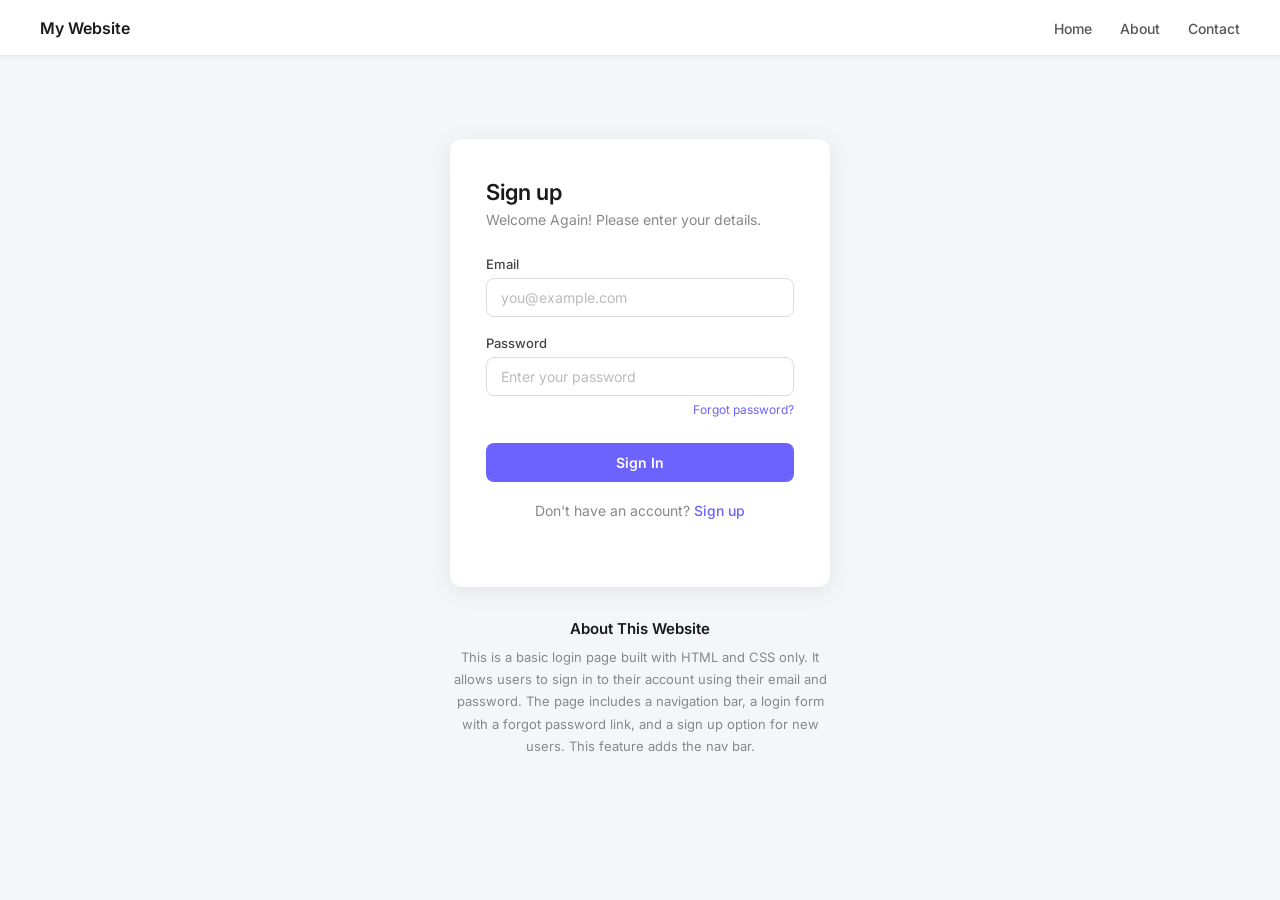
<file: index.html>
<!doctype html>
<html lang="en">
  <head>
    <meta charset="UTF-8" />
    <meta name="viewport" content="width=device-width, initial-scale=1.0" />
    <title>Login1</title>
    <link rel="stylesheet" href="style.css" />
  </head>
  <body>
    <nav class="navbar">
      <div class="nav-brand">My Website</div>
      <ul class="nav-links">
        <li><a href="#home">Home</a></li>
        <li><a href="#about">About</a></li>
        <li><a href="#contact">Contact</a></li>
      </ul>
    </nav>

    <div class="card">
      <h1>Sign up</h1>
      <p>Welcome Again! Please enter your details.</p>

      <form action="#" method="POST">
        <div class="form-group">
          <label for="email">Email</label>
          <input
            id="email"
            type="email"
            name="email"
            placeholder="you@example.com"
          />
        </div>

        <div class="form-group">
          <label for="password">Password</label>
          <input
            id="password"
            type="password"
            name="password"
            placeholder="Enter your password"
          />
          <a class="forgot" href="#">Forgot password?</a>
        </div>

        <button type="submit" class="btn">Sign In</button>
      </form>

      <p class="signup">Don't have an account? <a href="#">Sign up</a></p>
    </div>

    <!-- About Section -->
    <section class="about" id="about">
      <h2>About This Website</h2>
      <p>
        This is a basic login page built with HTML and CSS only. It allows
        users to sign in to their account using their email and password. The
        page includes a navigation bar, a login form with a forgot password
        link, and a sign up option for new users. This feature adds the nav bar.
      </p>
    </section>
  </body>
</html>
</file>
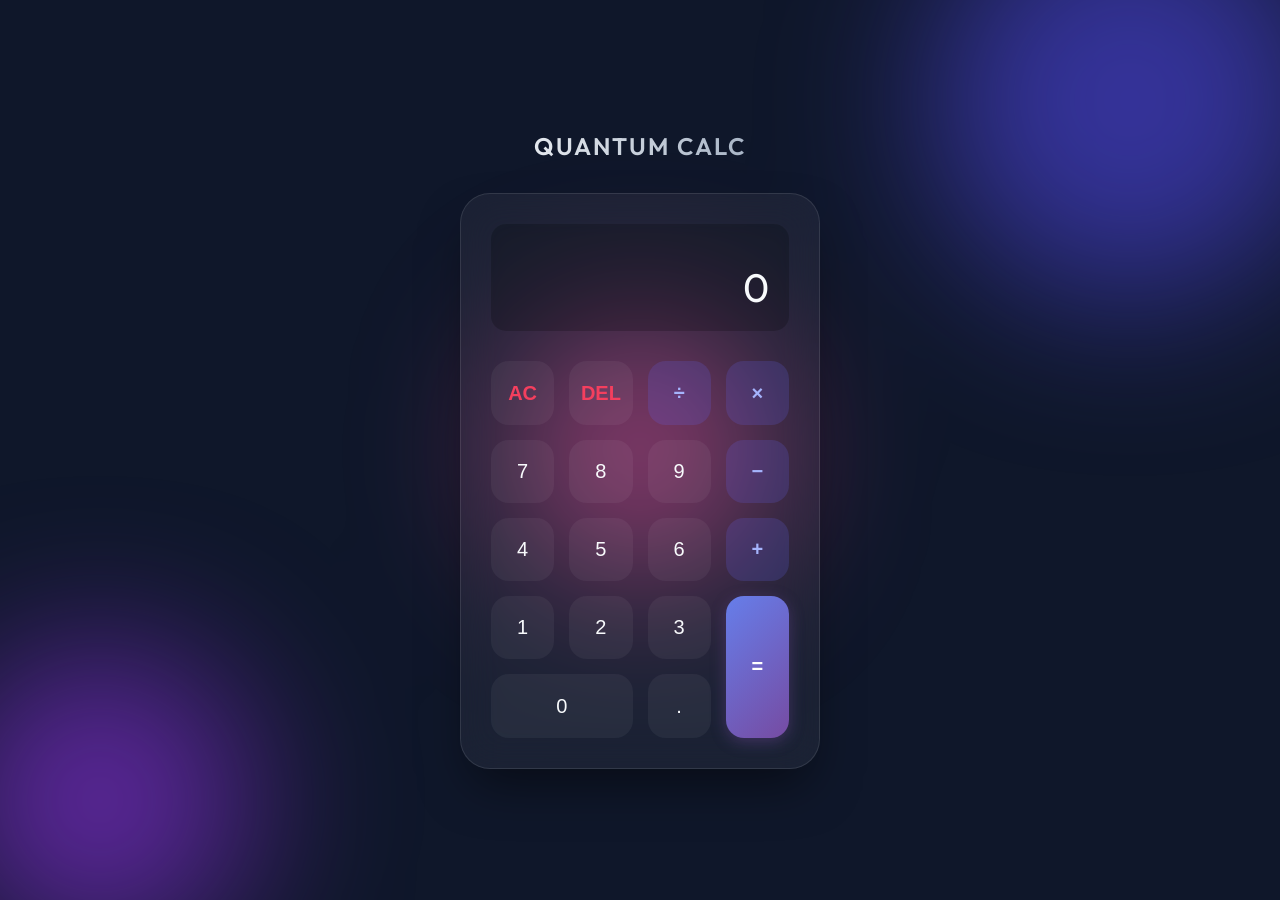
<file: new-project/index.html>
<!DOCTYPE html>
<html lang="en">
<head>
    <meta charset="UTF-8">
    <meta name="viewport" content="width=device-width, initial-scale=1.0">
    <meta name="description" content="A premium, modern calculator with glassmorphism design and smooth animations.">
    <title>Premium Calculator | Modern UI</title>
    <link rel="stylesheet" href="style.css">
    <link rel="preconnect" href="https://fonts.googleapis.com">
    <link rel="preconnect" href="https://fonts.gstatic.com" crossorigin>
    <link href="https://fonts.googleapis.com/css2?family=Outfit:wght@300;400;600&display=swap" rel="stylesheet">
</head>
<body>
    <div class="background-blobs">
        <div class="blob blob-1"></div>
        <div class="blob blob-2"></div>
        <div class="blob blob-3"></div>
    </div>

    <main class="calculator-container">
        <header>
            <h1>Quantum Calc</h1>
        </header>

        <section class="calculator-glass">
            <div class="display">
                <div class="previous-operand" id="previous-operand"></div>
                <div class="current-operand" id="current-operand">0</div>
            </div>
            
            <div class="buttons-grid">
                <button class="btn btn-action" onclick="clearDisplay()">AC</button>
                <button class="btn btn-action" onclick="deleteLast()">DEL</button>
                <button class="btn btn-operator" onclick="chooseOperator('/')">÷</button>
                <button class="btn btn-operator" onclick="chooseOperator('*')">×</button>

                <button class="btn" onclick="appendNumber('7')">7</button>
                <button class="btn" onclick="appendNumber('8')">8</button>
                <button class="btn" onclick="appendNumber('9')">9</button>
                <button class="btn btn-operator" onclick="chooseOperator('-')">−</button>

                <button class="btn" onclick="appendNumber('4')">4</button>
                <button class="btn" onclick="appendNumber('5')">5</button>
                <button class="btn" onclick="appendNumber('6')">6</button>
                <button class="btn btn-operator" onclick="chooseOperator('+')">+</button>

                <button class="btn" onclick="appendNumber('1')">1</button>
                <button class="btn" onclick="appendNumber('2')">2</button>
                <button class="btn" onclick="appendNumber('3')">3</button>
                <button class="btn btn-equals" onclick="compute()">=</button>

                <button class="btn btn-zero" onclick="appendNumber('0')">0</button>
                <button class="btn" onclick="appendNumber('.')">.</button>
            </div>
        </section>
    </main>

    <script src="script.js"></script>
</body>
</html>
</file>
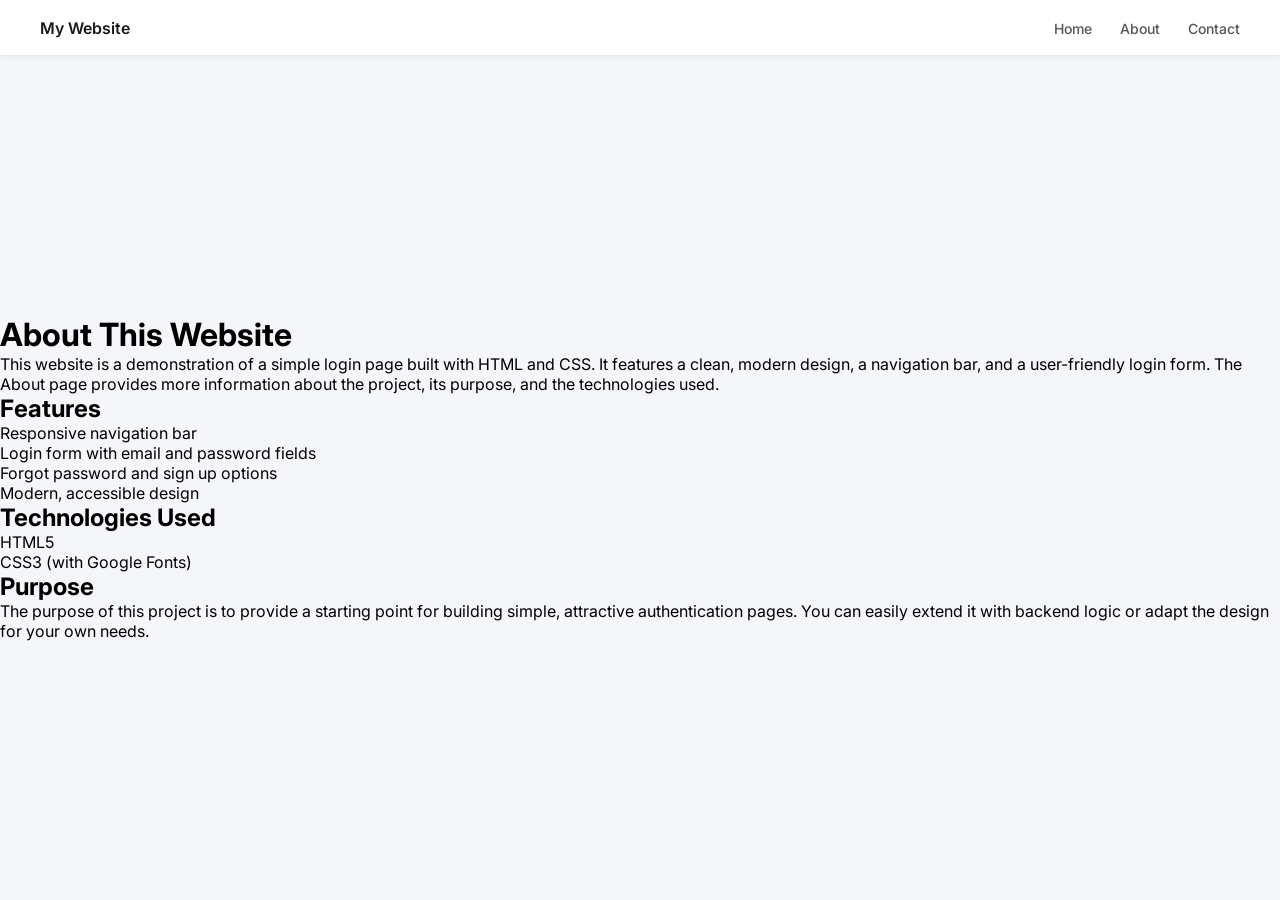
<file: about.html>
<!doctype html>
<html lang="en">
  <head>
    <meta charset="UTF-8" />
    <meta name="viewport" content="width=device-width, initial-scale=1.0" />
    <title>About This Website</title>
    <link rel="stylesheet" href="style.css" />
  </head>
  <body>
    <nav class="navbar">
      <div class="nav-brand">My Website</div>
      <ul class="nav-links">
        <li><a href="index.html">Home</a></li>
        <li><a href="about.html" class="active">About</a></li>
        <li><a href="#contact">Contact</a></li>
      </ul>
    </nav>

    <main class="about-page">
      <h1>About This Website</h1>
      <p>
        This website is a demonstration of a simple login page built with HTML
        and CSS. It features a clean, modern design, a navigation bar, and a
        user-friendly login form. The About page provides more information about
        the project, its purpose, and the technologies used.
      </p>
      <h2>Features</h2>
      <ul>
        <li>Responsive navigation bar</li>
        <li>Login form with email and password fields</li>
        <li>Forgot password and sign up options</li>
        <li>Modern, accessible design</li>
      </ul>
      <h2>Technologies Used</h2>
      <ul>
        <li>HTML5</li>
        <li>CSS3 (with Google Fonts)</li>
      </ul>
      <h2>Purpose</h2>
      <p>
        The purpose of this project is to provide a starting point for building
        simple, attractive authentication pages. You can easily extend it with
        backend logic or adapt the design for your own needs.
      </p>
    </main>
  </body>
</html>
</file>
<file: style.css>
@import url("https://fonts.googleapis.com/css2?family=Inter:wght@400;500;600&display=swap");

* {
  margin: 0;
  padding: 0;
  box-sizing: border-box;
}

body {
  font-family: "Inter", sans-serif;
  background: #f4f6f9;
  min-height: 100vh;
  display: flex;
  align-items: center;
  justify-content: center;
}

.card {
  background: #ffffff;
  border-radius: 12px;
  padding: 40px 36px;
  width: 380px;
  box-shadow: 0 4px 24px rgba(0, 0, 0, 0.08);
}

.card h1 {
  font-size: 22px;
  font-weight: 600;
  color: #1a1a1a;
  margin-bottom: 6px;
}

.card p {
  font-size: 14px;
  color: #888;
  margin-bottom: 28px;
}

.form-group {
  margin-bottom: 18px;
}

label {
  display: block;
  font-size: 13px;
  font-weight: 500;
  color: #444;
  margin-bottom: 6px;
}

input[type="email"],
input[type="password"] {
  width: 100%;
  padding: 10px 14px;
  border: 1px solid #ddd;
  border-radius: 8px;
  font-family: "Inter", sans-serif;
  font-size: 14px;
  color: #1a1a1a;
  outline: none;
  transition: border-color 0.2s;
}

input[type="email"]:focus,
input[type="password"]:focus {
  border-color: #6c63ff;
}

input::placeholder {
  color: #bbb;
}

.forgot {
  display: block;
  text-align: right;
  font-size: 12px;
  color: #6c63ff;
  text-decoration: none;
  margin-top: 6px;
}

.forgot:hover {
  text-decoration: underline;
}

.btn {
  width: 100%;
  padding: 11px;
  margin-top: 8px;
  background: #6c63ff;
  color: #fff;
  border: none;
  border-radius: 8px;
  font-family: "Inter", sans-serif;
  font-size: 14px;
  font-weight: 600;
  cursor: pointer;
  transition: background 0.2s;
}

.btn:hover {
  background: #5a52e0;
}

.signup {
  text-align: center;
  margin-top: 20px;
  font-size: 13px;
  color: #888;
}

.signup a {
  color: #6c63ff;
  text-decoration: none;
  font-weight: 500;
}

.signup a:hover {
  text-decoration: underline;
}

/* Navbar */
.navbar {
  position: fixed;
  top: 0;
  left: 0;
  width: 100%;
  background: #ffffff;
  border-bottom: 1px solid #e8e8e8;
  padding: 0 40px;
  height: 56px;
  display: flex;
  align-items: center;
  justify-content: space-between;
  box-shadow: 0 1px 6px rgba(0, 0, 0, 0.06);
  z-index: 100;
}

.nav-brand {
  font-size: 16px;
  font-weight: 600;
  color: #1a1a1a;
}

.nav-links {
  list-style: none;
  display: flex;
  gap: 28px;
}

.nav-links a {
  font-size: 14px;
  color: #555;
  text-decoration: none;
  font-weight: 500;
  transition: color 0.2s;
}

.nav-links a:hover {
  color: #6c63ff;
}

/* About Section */
body {
  flex-direction: column;
  padding-top: 56px;
}

.about {
  margin-top: 32px;
  margin-bottom: 60px;
  width: 380px;
  text-align: center;
}

.about h2 {
  font-size: 15px;
  font-weight: 600;
  color: #1a1a1a;
  margin-bottom: 8px;
}

.about p {
  font-size: 13px;
  color: #888;
  line-height: 1.7;
}
</file>
<file: new-project/style.css>
:root {
    --primary-gradient: linear-gradient(135deg, #667eea 0%, #764ba2 100%);
    --accent-color: #ff007a;
    --bg-color: #0f172a;
    --glass-bg: rgba(255, 255, 255, 0.05);
    --glass-border: rgba(255, 255, 255, 0.1);
    --text-primary: #f8fafc;
    --text-secondary: #94a3b8;
    --font-family: 'Outfit', sans-serif;
}

* {
    margin: 0;
    padding: 0;
    box-sizing: border-box;
}

body {
    background-color: var(--bg-color);
    color: var(--text-primary);
    font-family: var(--font-family);
    min-height: 100vh;
    min-height: 100dvh;
    display: flex;
    justify-content: center;
    align-items: center;
    padding: 20px;
    overflow-x: hidden;
    overflow-y: auto;
    position: relative;
}

/* Background Blobs for Visual Interest */
.background-blobs {
    position: fixed;
    top: 0;
    left: 0;
    width: 100%;
    height: 100%;
    z-index: -1;
    filter: blur(80px);
}

.blob {
    position: absolute;
    border-radius: 50%;
    opacity: 0.6;
}

.blob-1 {
    width: 400px;
    height: 400px;
    background: #4f46e5;
    top: -100px;
    right: -50px;
    animation: move-1 20s infinite alternate;
}

.blob-2 {
    width: 300px;
    height: 300px;
    background: #9333ea;
    bottom: -50px;
    left: -50px;
    animation: move-2 15s infinite alternate;
}

.blob-3 {
    width: 250px;
    height: 250px;
    background: #ec4899;
    top: 50%;
    left: 50%;
    transform: translate(-50%, -50%);
    animation: move-3 25s infinite alternate;
}

@keyframes move-1 {
    from { transform: translate(0, 0); }
    to { transform: translate(-100px, 150px); }
}

@keyframes move-2 {
    from { transform: translate(0, 0); }
    to { transform: translate(150px, -100px); }
}

@keyframes move-3 {
    from { transform: translate(-50%, -50%); }
    to { transform: translate(-30%, -70%); }
}

.calculator-container {
    width: 100%;
    max-width: 400px;
    padding: 20px;
    text-align: center;
}

h1 {
    font-weight: 600;
    font-size: 1.5rem;
    margin-bottom: 2rem;
    letter-spacing: 2px;
    text-transform: uppercase;
    background: linear-gradient(to right, #f8fafc, #94a3b8);
    -webkit-background-clip: text;
    -webkit-text-fill-color: transparent;
}

.calculator-glass {
    background: var(--glass-bg);
    backdrop-filter: blur(20px);
    -webkit-backdrop-filter: blur(20px);
    border: 1px solid var(--glass-border);
    border-radius: 30px;
    padding: clamp(18px, 4vw, 30px);
    box-shadow: 0 25px 50px -12px rgba(0, 0, 0, 0.5);
}

.display {
    background: rgba(0, 0, 0, 0.2);
    border-radius: 15px;
    padding: clamp(14px, 3vw, 20px);
    margin-bottom: clamp(16px, 4vw, 30px);
    text-align: right;
    min-height: clamp(82px, 20vw, 100px);
    display: flex;
    flex-direction: column;
    justify-content: flex-end;
    word-wrap: break-word;
    word-break: break-all;
}

.previous-operand {
    color: var(--text-secondary);
    font-size: 1rem;
    min-height: 1.2rem;
}

.current-operand {
    font-size: clamp(1.85rem, 7vw, 2.5rem);
    font-weight: 400;
    line-height: 1.2;
}

.buttons-grid {
    display: grid;
    grid-template-columns: repeat(4, 1fr);
    gap: clamp(8px, 2.5vw, 15px);
}

.btn {
    aspect-ratio: 1;
    min-height: 54px;
    border: none;
    background: rgba(255, 255, 255, 0.05);
    color: var(--text-primary);
    font-size: clamp(1rem, 3.8vw, 1.25rem);
    font-weight: 400;
    border-radius: clamp(12px, 2.5vw, 18px);
    cursor: pointer;
    transition: all 0.2s cubic-bezier(0.4, 0, 0.2, 1);
    display: flex;
    justify-content: center;
    align-items: center;
}

.btn:hover {
    background: rgba(255, 255, 255, 0.15);
    transform: translateY(-2px);
}

.btn:active {
    transform: translateY(1px) scale(0.95);
}

.btn-operator {
    background: rgba(99, 102, 241, 0.2);
    color: #a5b4fc;
    font-weight: 600;
}

.btn-operator:hover {
    background: rgba(99, 102, 241, 0.3);
}

.btn-action {
    color: #f43f5e;
    font-weight: 600;
}

.btn-equals {
    grid-row: span 2;
    aspect-ratio: auto;
    background: var(--primary-gradient);
    color: #fff;
    font-weight: 600;
    box-shadow: 0 4px 15px rgba(118, 75, 162, 0.4);
}

.btn-equals:hover {
    box-shadow: 0 6px 20px rgba(118, 75, 162, 0.6);
}

.btn-zero {
    grid-column: span 2;
    aspect-ratio: auto;
}

/* Responsiveness */
@media (max-width: 480px) {
    body {
        padding: 12px;
    }

    .calculator-container {
        max-width: 100%;
        padding: 6px;
    }

    h1 {
        font-size: 1.2rem;
        margin-bottom: 1.1rem;
        letter-spacing: 1.4px;
    }

    .btn {
        min-height: 48px;
    }
}

@media (max-width: 360px) {
    .calculator-glass {
        border-radius: 22px;
    }

    .display {
        border-radius: 12px;
    }

    .previous-operand {
        font-size: 0.9rem;
    }
}

@media (max-height: 760px) {
    body {
        align-items: flex-start;
        padding-top: 14px;
        padding-bottom: 14px;
    }

    h1 {
        margin-bottom: 0.9rem;
    }

    .calculator-glass {
        padding-top: 16px;
        padding-bottom: 16px;
    }

    .display {
        margin-bottom: 14px;
    }

    .btn {
        min-height: 44px;
    }
}
</file>
